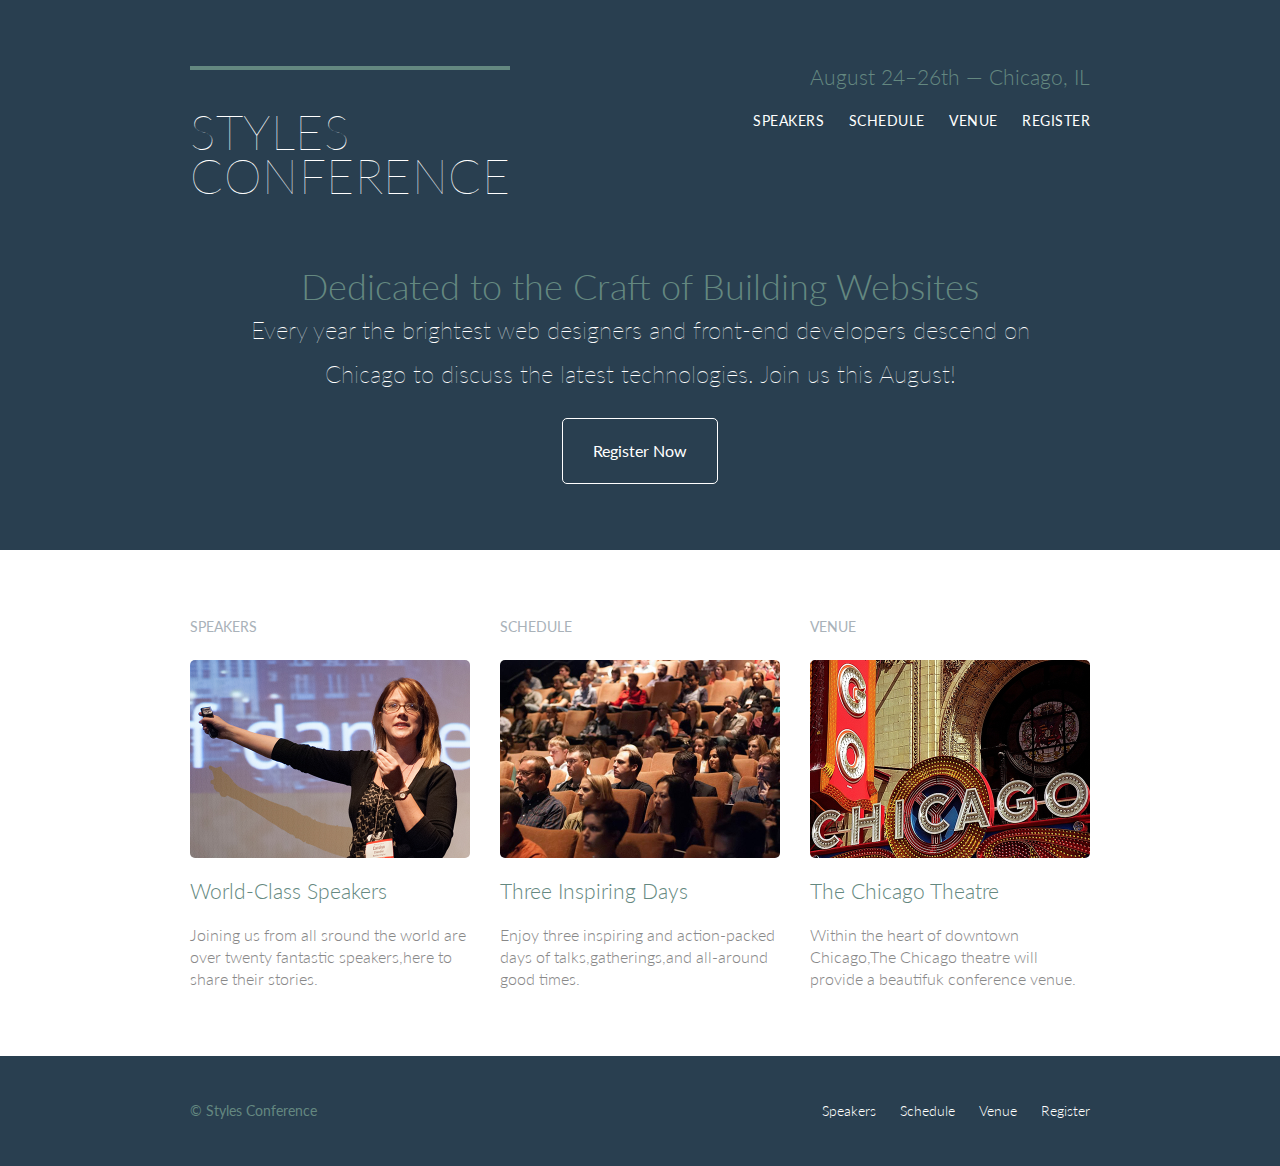
<file: index.html>
<!DOCTYPE html>
<html lang="en">
	<head>
		<meta charset="UTF-8">
		<title>Styles Conference</title>
		<link rel="stylesheet" type="text/css" href="assets/stylesheets/main.css">
		<link href="https://fonts.googleapis.com/css2?family=Lato:wght@100;300;400&display=swap" rel="stylesheet">
	</head>
	<body>
		<header class="primary-header container group">
			<h1 class="logo">
				<a href="index.html">Styles <br> Conference</a>
			</h1>
			<h3 class="tagline">August 24&ndash;26th &mdash; Chicago, IL</h3>
			<nav class="nav primary-nav">
				<ul>
					<li><a href="speakers.html">Speakers</a></li>
					<li><a href="schedule.html">Schedule</a></li>
					<li><a href="venue.html">Venue</a></li>
					<li><a href="register.html">Register</a></li>
				</ul>
			</nav>
		</header>
		<section class="hero container">
			<h2>Dedicated to the Craft of Building Websites</h2>
			<p>Every year the brightest web designers and front-end developers descend on Chicago to discuss the latest technologies. Join us this August!</p>
			<a href="register.html" class="btn btn-alt">Register Now</a>
		</section>
		<section class="row">
			<div class="grid">
				<!--Speakers-->
				<section class="teaser col-1-3">
					<h5>Speakers</h5>
					<a href="speakers.html">
						<img src="assets/images/home/speakers.jpg" alt="Speakers in conference">
						<h3>World-Class Speakers</h3>
					</a>
					<p>Joining us from all sround the world are over twenty fantastic speakers,here to share their stories.</p>
				</section><!--
				Schedule
				--><section class="teaser col-1-3">
					<h5>Schedule</h5>
					<a href="schedule.html">
						<img src="assets/images/home/schedule.jpg" alt="Schedule of conference">
						<h3>Three Inspiring Days</h3>
					</a>
					<p>Enjoy three inspiring and action-packed days of talks,gatherings,and all-around good times.</p>
				</section><!--
				Venue
				--><section class="teaser col-1-3">
					<h5>Venue</h5>
					<a href="venue.html">
						<img src="assets/images/home/venue.jpg" alt="Venue of conference">
						<h3>The Chicago Theatre</h3>
					</a>
					<p>Within the heart of downtown Chicago,The Chicago theatre will provide a beautifuk conference venue.</p>
				</section>
				<!--<section>
					<a href="register.html"><h5>Register</h5>
					<h3>Limited Entries</h3></a>
					<p>Registration is totally free of cost.We will consider according to first come first serve.</p>
				</section>*/-->
			</div>
		</section>
		<footer class="container primary-footer group">
			<small>&copy; Styles Conference</small>
			<nav class="nav">
				<ul>
					<li><a href="speakers.html">Speakers</a></li>
					<li><a href="schedule.html">Schedule</a></li>
					<li><a href="venue.html">Venue</a></li>
					<li><a href="register.html">Register</a></li>
				</ul>
			</nav>
		</footer>
	</body>
</html>
</file>
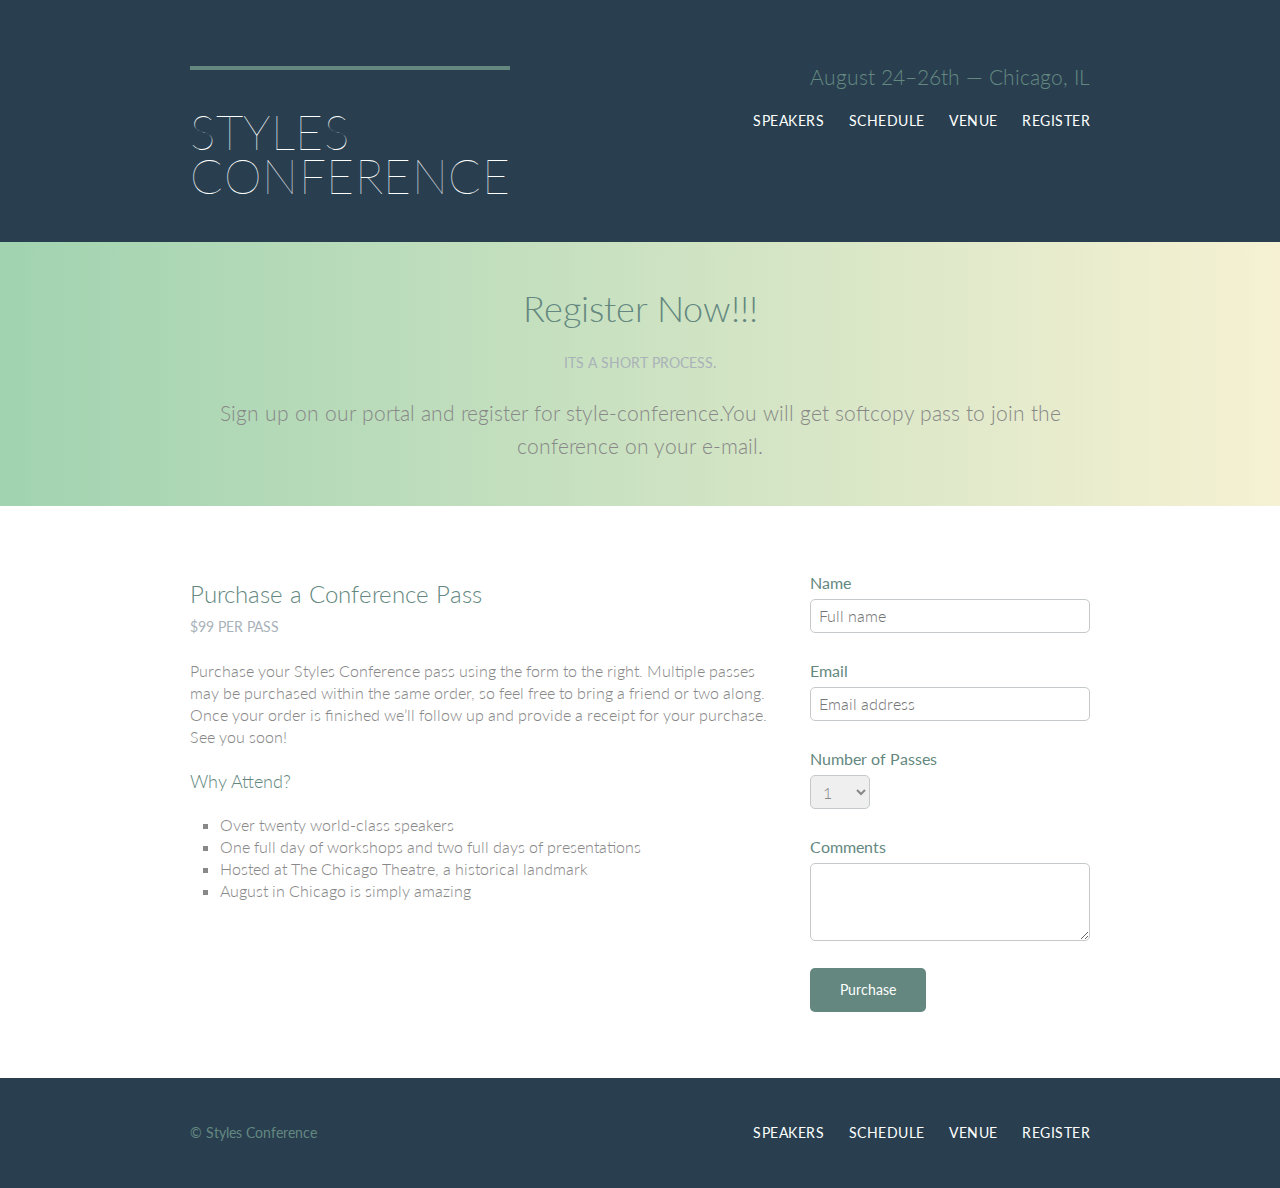
<file: register.html>
<!DOCTYPE html>
<html lang="en">
<head>
	<meta charset="utf-8">
	<title>Schedule of program</title>
	<link rel="stylesheet" type="text/css" href="assets/stylesheets/main.css">
	<link href="https://fonts.googleapis.com/css2?family=Lato:wght@100;300;400&display=swap" rel="stylesheet">
</head>
<body>
	<header class="primary-header container group">
		<h1 class="logo">
			<a href="index.html">Styles<br>Conference</a>
		</h1>
		<h3 class="tagline">August 24&ndash;26th &mdash; Chicago, IL</h3>
		<nav class="nav primary-nav">
			<ul>
				<li><a href="speakers.html">Speakers</a></li>
				<li><a href="schedule.html">Schedule</a></li>
				<li><a href="venue.html">Venue</a></li>
				<li><a href="register.html">Register</a></li>
			</ul>
		</nav>
	</header>
	<section class="row-alt">
		<div class="lead container">
			<h1>Register Now!!!</h1>
			<h5>Its a short process.</h5>
			<p>Sign up on our portal and register for style-conference.You will get softcopy pass to join the conference on your e-mail.</p>
		</div>
	</section>
	<section class="row">
		<div class="grid">
			<section class="col-2-3">
				  <h2>Purchase a Conference Pass</h2>
					  <h5>$99 per Pass</h5>

					  <p>Purchase your Styles Conference pass using the form to the right. Multiple passes may be purchased within the same order, so feel free to bring a friend or two along. Once your order is finished we&#8217;ll follow up and provide a receipt for your purchase. See you soon!</p>

					  <h4>Why Attend?</h4>

					  <ul class="why-attend">
					  	<li>Over twenty world-class speakers</li>
					    <li>One full day of workshops and two full days of presentations</li>
					    <li>Hosted at The Chicago Theatre, a historical landmark</li>
					    <li>August in Chicago is simply amazing</li>
					  </ul>
			</section><!--
			--><form class="col-1-3" action="#" method="post">
					<fieldset class="register-group">
						<label>
							Name
							<input type="text" name="name" placeholder="Full name" required>
						</label>
						<label>
							Email
							<input type="email" name="email" placeholder="Email address" required>
						</label>
						<label>
							Number of Passes
							<select name="quantity" required>
								<option value="1" selected>1</option>
								<option value="2">2</option>
								<option value="3">3</option>
								<option value="4">4</option>
								<option value="5">5</option>
							</select>
						</label>
						<label>
							Comments
							<textarea name="comments"></textarea>
						</label>
					</fieldset>
					<input class="btn btn-default" type="submit" name="submit" value="Purchase">
			</form>
		</div>
	</section>
	<footer class="container primary-footer group">
		<small>&copy; Styles Conference</small>
		<nav class="nav primary-nav">
			<ul>
				<li><a href="speakers.html">Speakers</a></li>
				<li><a href="schedule.html">Schedule</a></li>
				<li><a href="venue.html">Venue</a></li>
				<li><a href="register.html">Register</a></li>
			</ul>
		</nav>
	</footer>
</body>
</html>
</file>
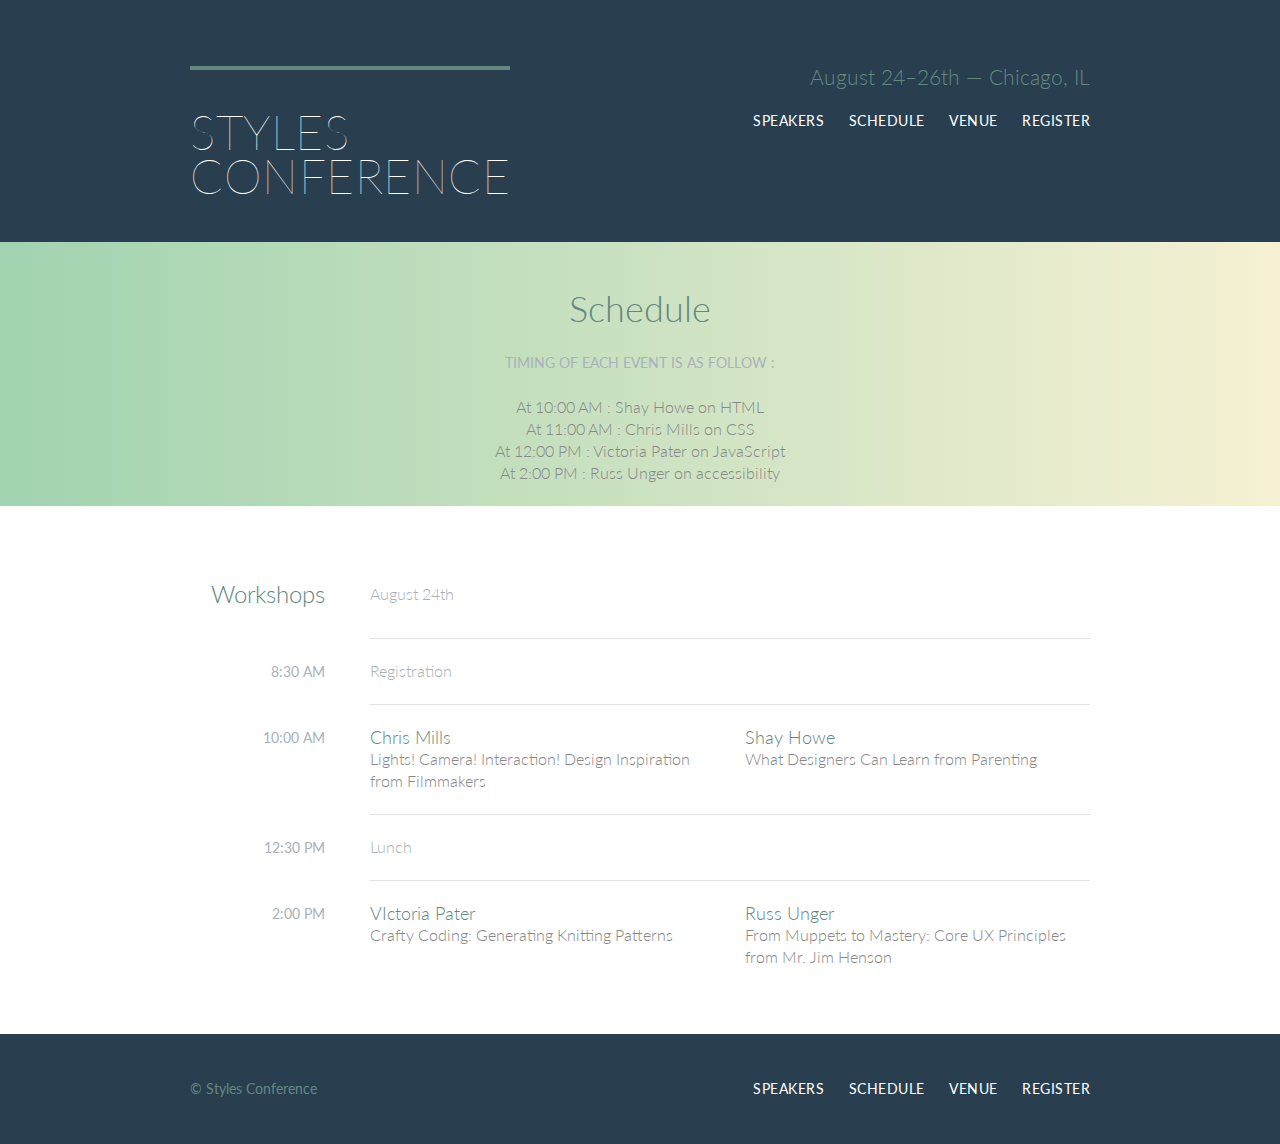
<file: schedule.html>
<!DOCTYPE html>
<html lang="en">
<head>
	<meta charset="utf-8">
	<title>Schedule of program</title>
	<link rel="stylesheet" type="text/css" href="assets/stylesheets/main.css">
	<link href="https://fonts.googleapis.com/css2?family=Lato:wght@100;300;400&display=swap" rel="stylesheet">
</head>
<body>
	<header class="primary-header container group">
		<h1 class="logo">
			<a href="index.html">Styles<br>Conference</a>
		</h1>
		<h3 class="tagline">August 24&ndash;26th &mdash; Chicago, IL</h3>
		<nav class="nav primary-nav">
			<ul>
				<li><a href="speakers.html">Speakers</a></li>
				<li><a href="schedule.html">Schedule</a></li>
				<li><a href="venue.html">Venue</a></li>
				<li><a href="register.html">Register</a></li>
			</ul>
		</nav>
	</header>
	<section class="row-alt">
		<div class="lead container">
			<h1>Schedule</h1>
			<h5>Timing of each event is as follow :</h5>
			<ol>
				<li>At 10:00 AM : Shay Howe on HTML</li>
				<li>At 11:00 AM : Chris Mills on CSS</li>
				<li>At 12:00 PM : Victoria Pater on JavaScript</li>
				<li>At 2:00 PM : Russ Unger on accessibility</li>
			</ol>
		</div>
	</section>
	<section class="row">
		<div class="container">
			<table>
				<thead>
					<tr>
						<th scope="row">
							Workshops
						</th>
						<td colspan="2" class="schedule-offset">
							August 24th
						</td>
					</tr>
				</thead>
				<tbody>
					<tr>
						<th scope="row">
							<time datetime="08:30:00">8:30 AM</time>
						</th>
						<td colspan="2" class="schedule-offset">
							Registration
						</td>
					</tr>
					<tr>
						<th scope="row">
							<time datetime="10:00:00">10:00 AM</time>
						</th>
						<td>
							<a href="speakers.html#chris-mills">
								<h4>Chris Mills</h4>
								Lights! Camera! Interaction! Design Inspiration from Filmmakers
							</a>
						</td>
						<td>
							<a href="speakers.html#shay-howe">
								<h4>Shay Howe</h4>
								What Designers Can Learn from Parenting
							</a>
						</td>
					</tr>
					<tr>
				    	<th scope="row">
				        	<time datetime="12:30:00">12:30 PM</time>
				      	</th>
				      	<td colspan="2" class="schedule-offset">
				        	Lunch
				      	</td>
				    </tr>
				    <tr>
				    	<th scope="row">
				        	<time datetime="14:00">2:00 PM</time>
				      	</th>
				      	<td>
				        	<a href="speakers.html#tessa-harmon">
				          		<h4>VIctoria Pater</h4>
				          		Crafty Coding: Generating Knitting Patterns
				        	</a>
				      	</td>
				      	<td>
				        	<a href="speakers.html#russ-unger">
				          		<h4>Russ Unger</h4>
				          		From Muppets to Mastery: Core UX Principles from Mr. Jim Henson
				        	</a>
				      	</td>
				    </tr>
				</tbody>
			</table>
		</div>
	</section>
	<footer class="container primary-footer group">
		<small>&copy; Styles Conference</small>
		<nav class="nav primary-nav">
			<ul>
				<li><a href="speakers.html">Speakers</a></li>
				<li><a href="schedule.html">Schedule</a></li>
				<li><a href="venue.html">Venue</a></li>
				<li><a href="register.html">Register</a></li>
			</ul>
		</nav>
	</footer>
</body>
</html>
</file>
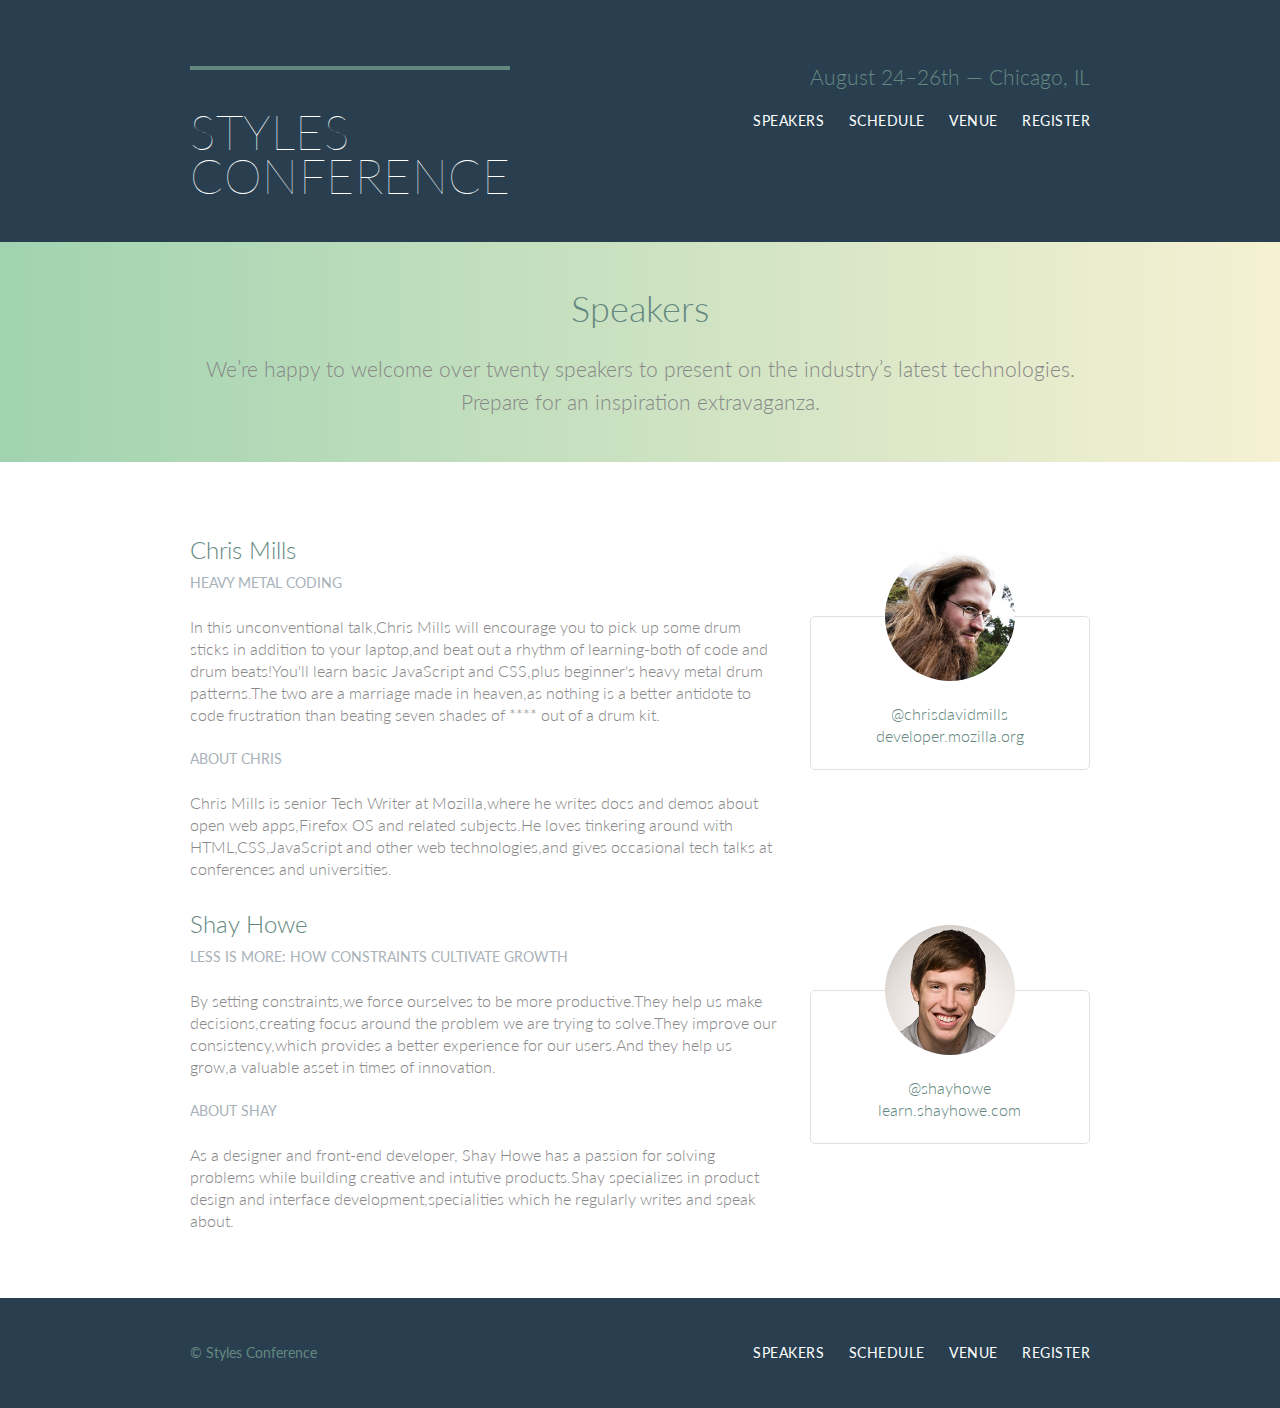
<file: speakers.html>
<!DOCTYPE html>
<html lang="en">
<head>
	<meta charset="utf-8">
	<title>List of speakers</title>
	<link rel="stylesheet" type="text/css" href="assets/stylesheets/main.css">
	<link href="https://fonts.googleapis.com/css2?family=Lato:wght@100;300;400&display=swap" rel="stylesheet">
</head>
<body>
	<header class="primary-header container group">
		<h1 class="logo">
			<a href="index.html">Styles<br>Conference</a>
		</h1>
		<h3 class="tagline">August 24&ndash;26th &mdash; Chicago, IL</h3>
		<nav class="nav primary-nav">
			<ul>
				<li><a href="speakers.html">Speakers</a></li>
				<li><a href="schedule.html">Schedule</a></li>
				<li><a href="venue.html">Venue</a></li>
				<li><a href="register.html">Register</a></li>
			</ul>
		</nav>
	</header>
	<section class="row-alt">
		<div class="lead container">
			<h1>Speakers</h1>
			<p>We&#8217;re happy to welcome over twenty speakers to present on the industry&#8217;s latest technologies. Prepare for an inspiration extravaganza.</p>
		</div>
	</section>
	<section class="row">
		<div class="grid">
			<section id="chris mills">
				<div class="col-2-3">
					<h2>Chris Mills</h2>
					<h5>HEAVY METAL CODING</h5>
					<p>In this unconventional talk,Chris Mills will encourage you to pick up some drum sticks in addition to your laptop,and beat out a rhythm of learning-both of code and drum beats!You'll learn basic JavaScript and CSS,plus beginner's heavy metal drum patterns.The two are a marriage made in heaven,as nothing is a better antidote to code frustration than beating seven shades of **** out of a drum kit.</p>
					<h5>ABOUT CHRIS</h5>
					<p>Chris Mills is senior Tech Writer at Mozilla,where he writes docs and demos about open web apps,Firefox OS and related subjects.He loves tinkering around with HTML,CSS,JavaScript and other web technologies,and gives occasional tech talks at conferences and universities.</p>
				</div><!--
				--><aside class="col-1-3">
					<div class="speaker-info">
						<img src="assets/images/speakers/chris-mills.jpg" alt="Chris Mills">
						<ul>
							<li><a href="https://twitter.com/chrisdavidmills">@chrisdavidmills</a></li>
							<li><a href="#">developer.mozilla.org</a></li>
						</ul>
					</div>
				</aside>
			</section>
			<section id="shay-howe">
				<div class="col-2-3">
					<h2>Shay Howe</h2>
    				<h5>Less Is More: How Constraints Cultivate Growth</h5>
    				<p>By setting constraints,we force ourselves to be more productive.They help us make decisions,creating focus around the problem we are trying to solve.They improve our consistency,which provides a better experience for our users.And they help us grow,a valuable asset in times of innovation.</p>
    				<h5>About Shay</h5>
				    <p>As a designer and front-end developer, Shay Howe has a passion for solving problems while building creative and intutive products.Shay specializes in product design and interface development,specialities which he regularly writes and speak about.</p>
				</div><!--
				--><aside class="col-1-3">
					<div class="speaker-info">
						<img src="assets/images/speakers/shay-howe.jpg" alt="Shay Howe">
						<ul>
							<li><a href="https://twitter.com/shayhowe">@shayhowe</a></li>
							<li><a href="http://learn.shayhowe.com/">learn.shayhowe.com</a></li>
						</ul>
					</div>
				</aside>
			</section>
		</div>
	</section>
	<footer class="container primary-footer group">
		<small>&copy; Styles Conference</small>
		<nav class="nav primary-nav">
			<ul>
				<li><a href="speakers.html">Speakers</a></li>
				<li><a href="schedule.html">Schedule</a></li>
				<li><a href="venue.html">Venue</a></li>
				<li><a href="register.html">Register</a></li>
			</ul>
		</nav>
	</footer>
</body>
</html>
</file>
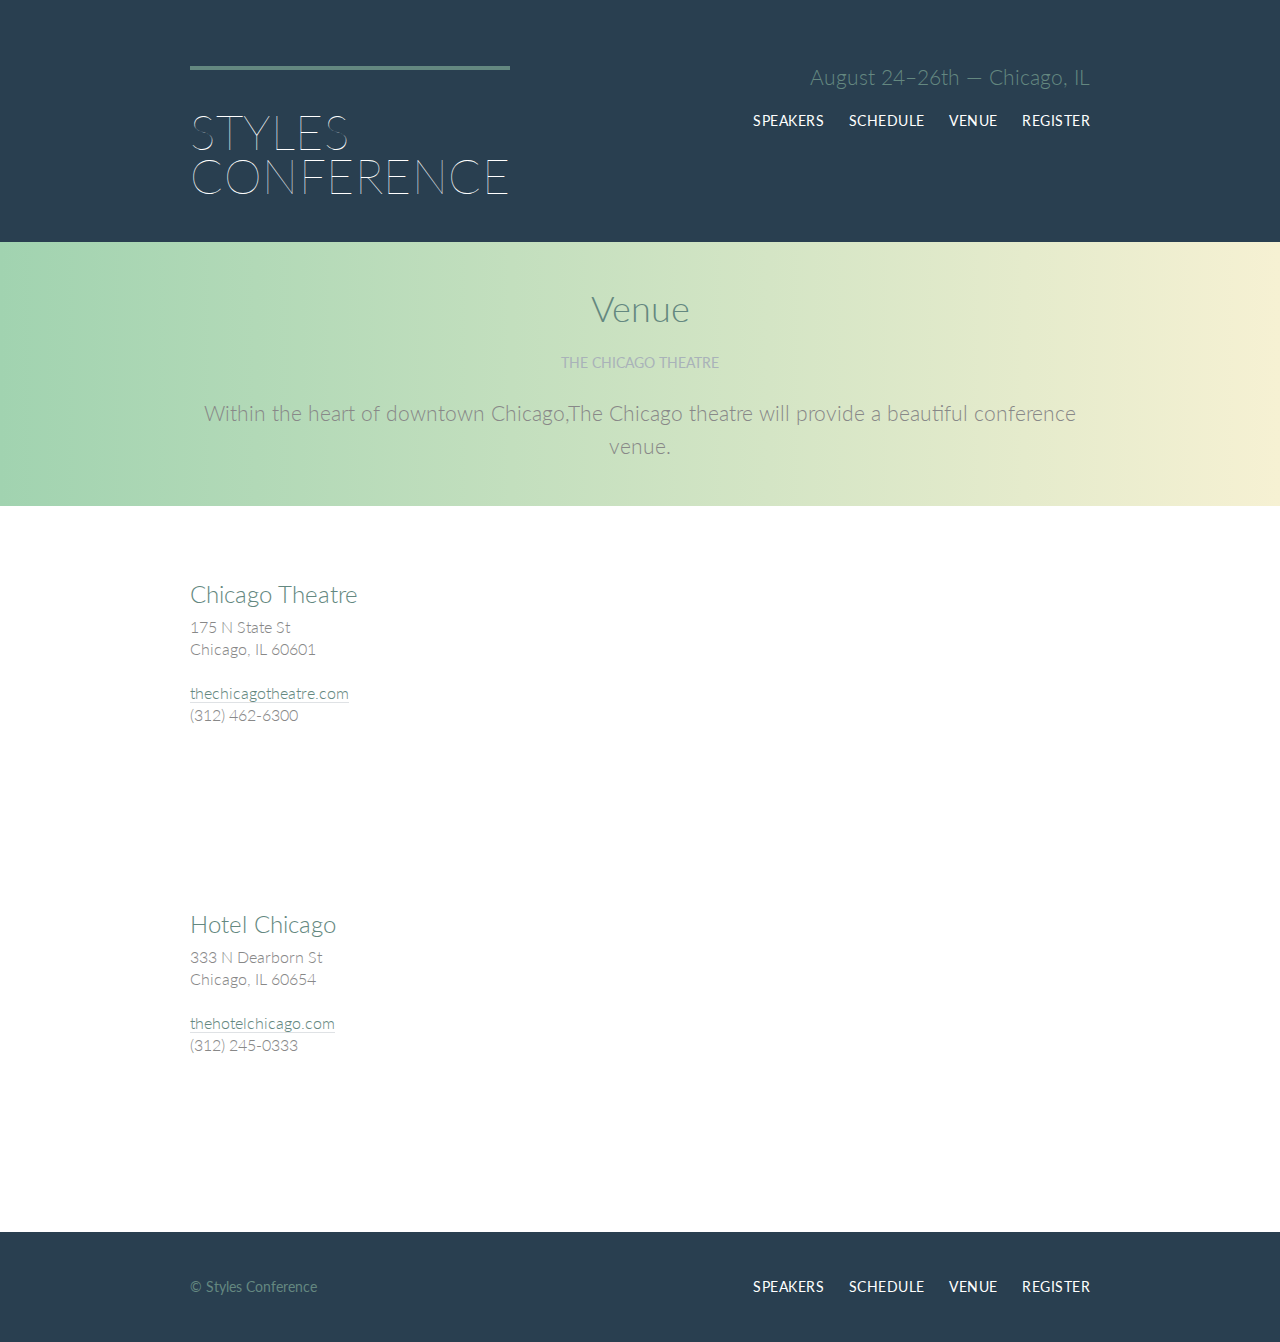
<file: venue.html>
<!DOCTYPE html>
<html lang="en">
<head>
	<meta charset="utf-8">
	<title>Schedule of program</title>
	<link rel="stylesheet" type="text/css" href="assets/stylesheets/main.css">
	<link href="https://fonts.googleapis.com/css2?family=Lato:wght@100;300;400&display=swap" rel="stylesheet">
</head>
<body>
	<header class="primary-header container group">
		<h1 class="logo">
			<a href="index.html">Styles<br>Conference</a>
		</h1>
		<h3 class="tagline">August 24&ndash;26th &mdash; Chicago, IL</h3>
		<nav class="nav primary-nav">
			<ul>
				<li><a href="speakers.html">Speakers</a></li>
				<li><a href="schedule.html">Schedule</a></li>
				<li><a href="venue.html">Venue</a></li>
				<li><a href="register.html">Register</a></li>
			</ul>
		</nav>
	</header>
	<section class="row-alt">
		<div class="lead container">
			<h1>Venue</h1>
			<h5>The Chicago Theatre</h5>
			<p>Within the heart of downtown Chicago,The Chicago theatre will provide a beautiful conference venue.</p>
		</div>
	</section>
	<section class="row">
		<div class="grid">
			<section class="venue-theatre">
				<div class="col-1-3">
					 <h2>Chicago Theatre</h2>
    				 <p>175 N State St <br> Chicago, IL 60601</p>
    				 <p><a href="http://www.thechicagotheatre.com/">thechicagotheatre.com</a> <br> (312) 462-6300</p>
				</div><!--
			--><iframe src="https://www.google.com/maps/embed?pb=!1m5!3m3!1m2!1s0x880e2ca55810a493%3A0x4700ddf60fcbfad6!2schicago+theatre!5e0!3m2!1sen!2sus!4v1388701393606" class="venue-map col-2-3"></iframe>
			</section>
			<section class="venue-hotel">
				<div class="col-1-3">
					<h2>Hotel Chicago</h2>
					<p>333 N Dearborn St <br> Chicago, IL 60654</p>
					<p><a href="#">thehotelchicago.com</a> <br> (312) 245-0333</p>
				</div><!--
			--><iframe src="https://www.google.com/maps/embed?pb=!1m18!1m12!1m3!1d2970.19715469706!2d-87.63106278455854!3d41.88861687922132!2m3!1f0!2f0!3f0!3m2!1i1024!2i768!4f13.1!3m3!1m2!1s0x880e2cae21a12625%3A0x277f22d4b64d5732!2sHotel%20Chicago%20Downtown%2C%20Autograph%20Collection!5e0!3m2!1sen!2sin!4v1593369309796!5m2!1sen!2sin" class="venue-map col-2-3"></iframe>
			</section>
		</div>
	</section>
	<footer class="container primary-footer group">
		<small>&copy; Styles Conference</small>
		<nav class="nav primary-nav">
			<ul>
				<li><a href="speakers.html">Speakers</a></li>
				<li><a href="schedule.html">Schedule</a></li>
				<li><a href="venue.html">Venue</a></li>
				<li><a href="register.html">Register</a></li>
			</ul>
		</nav>
	</footer>
</body>
</html>
</file>
<file: assets/stylesheets/main.css>
html, body, div, span, applet, object, iframe,
h1, h2, h3, h4, h5, h6, p, blockquote, pre,
a, abbr, acronym, address, big, cite, code,
del, dfn, em, img, ins, kbd, q, s, samp,
small, strike, strong, sub, sup, tt, var,
b, u, i, center,
dl, dt, dd, ol, ul, li,
fieldset, form, label, legend,
table, caption, tbody, tfoot, thead, tr, th, td,
article, aside, canvas, details, embed, 
figure, figcaption, footer, header, hgroup, 
menu, nav, output, ruby, section, summary,
time, mark, audio, video {
	margin: 0;
	padding: 0;
	border: 0;
	font-size: 100%;
	font: inherit;
	vertical-align: baseline;
}
/* HTML5 display-role reset for older browsers */
article, aside, details, figcaption, figure, 
footer, header, hgroup, menu, nav, section {
	display: block;
}
body {
	line-height: 1;
}
ol, ul {
	list-style: none;
}
blockquote, q {
	quotes: none;
}
blockquote:before, blockquote:after,
q:before, q:after {
	content: '';
	content: none;
}
table {
	border-collapse: collapse;
	border-spacing: 0;
}

/*
  ========================================
  Custom styles
  ========================================
*/

body{
	background: #293f50; 
	color: #888888;
	font-weight: 300;
	font-size: 16px;
	line-height: 22px;
	font-family: "Lato", "Open Sans", "Helvetica Neue", Helvetica, Arial, sans-serif;
}

/*
  ========================================
  Grid
  ========================================
*/

*,
*:before,
*:after{
	-webkit-box-sizing: border-box;
	-moz-box-sizing: border-box;
	box-sizing: border-box;
}

.container,
.grid{
	margin: 0 auto;
	width: 960px;
}

.container{
	padding-left: 30px;
	padding-right: 30px;
}

.grid,
.col-1-3,
.col-2-3{
	padding-left: 15px;
	padding-right: 15px;
}

.col-1-3,
.col-2-3{
	display: inline-block;
	vertical-align: top;
}

.col-1-3{
	width: 33.33%;
}

.col-2-3{
	width: 66.66%;
}

/*
  ========================================
  Clearfix
  ========================================
*/

.group:before,
.group:after{
	content= "";
	display: table;
}

.group:after{
	clear:	both;
}

.group{
	clear:	both;
	*zoom:	1;
}

/*
  ========================================
  Rows
  ========================================
*/

.row{
	background: #ffffff;
	padding: 66px 0 44px 0;
}

.row,.row-alt{
	min-width: 960px;
}

.row-alt{
	background: #cbe2c1;
	-webkit-background: linear-gradient(to right, #a1d3b0, #f6f1d3);
	-moz-background: linear-gradient(to right, #a1d3b0, #f6f1d3);
	background: linear-gradient(to right, #a1d3b0, #f6f1d3);
	padding: 44px 0 22px 0;
	clear: both;
}

/*
  ========================================
  Typography
  ========================================
*/

h1,h2,h3,h4{
	color: #648880;
}

h1, h3, h4, h5, p {
  margin-bottom: 22px;
}

h1{
	font-size: 36px;
	line-height: 44px;
}

h2{
	font-size: 24px;
	line-height: 44px;
}

h3{
	font-size: 21px;
}

h4{
	font-size: 18px;
}

h5{
	color: #a9b2b9;
	font-size: 14px;
	font-weight: 400;
	text-transform: uppercase;
}

strong{
	font-weight: 400;
}

cite,
em{
	font-style: italic;
}

/*
  ========================================
  Leads
  ========================================
*/

.lead{
	text-align: center;
}

.lead p{
	font-size: 21px;
	line-height: 33px;
}

/*
  ========================================
  Links
  ========================================
*/

a{
	color: #648880;
	text-decoration: none;
}

a:hover{
	color: #a9b2b9;
}

p a{
	border-bottom: 1px solid #dfe2e5;
}

.primary-header a,
.primary-footer a{
	color: #ffffff;
}

.primary-header a:hover,
.primary-footer a:hover{
	color: #648880;
}

/*
  ========================================
  Buttons
  ========================================
*/

.btn{
	border-radius: 5px;
	display: inline-block;
	margin: 0;
	color: #ffffff;
	cursor: pointer;
	font-weight: 400;
	letter-spacing: .5px
	text-transform: uppercase;
}

.btn-alt{
	border: 1px solid #ffffff;
	padding: 10px 30px;
}

.btn-alt:hover{
	color: #648880;
	background: #ffffff;
}

.btn-default{
	border: 0;
	background: #648880;
	padding: 11px 30px;
	font-size: 14px;
}

.btn-default:hover{
	background: #77a198;
}

/*
  ========================================
  Primary header
  ========================================
*/

.logo{
	float:left;
	border-top: 4px solid #648880;
	padding: 40px 0 22px 0;
	font-size: 48px;
	line-height: 44px;
	font-weight: 100;
	text-transform: uppercase;
	letter-spacing: .5px;
}

.tagline{
	margin: 66px 0 22px 0;
	text-align: right;
}

.primary-nav{
	font-size: 14px;
	font-weight: 400;
	letter-spacing: .5px;
	text-transform: uppercase;
}

/*
  ========================================
  Primary footer
  ========================================
*/

.primary-footer small{
	float: left;
	font-weight: 400;
}

.primary-footer{
	padding-top:44px;
	padding-bottom: 44px;
	color: #648880;
	font-size: 14px;
}

/*
  ========================================
  Navigation
  ========================================
*/

.nav li{
	display: inline-block;
	margin: 0 10px;
	vertical-align: top;
}

.nav{
	text-align: right;
}

.nav li:last-child{
	margin-right: 0;
}

/*
  ========================================
  Home
  ========================================
*/

.hero{
	padding: 22px 80px 66px 80px;
	line-height: 44px;
	text-align: center;
	color: #ffffff;
	clear: both;
}

.hero h2{
	font-size: 36px;
}

.hero p{
	font-size: 24px;
	font-weight: 100;
}

.teaser a:hover h3{
	color: #a9b2b9;
}

.teaser img{
	display: block;
	max-width: 100%;
	border-radius: 5px;
	margin-bottom: 22px;
}

/*
  ========================================
  Speakers
  ========================================
*/

.speaker-info{
	border: 1px solid #dfe2e5;
	border-radius: 5px;
	margin-top: 88px;
	padding-bottom: 22px;
	text-align: center;
}

.speaker{
	margin-bottom: 44px;
}

.speaker-info img{
	border-radius: 50%;
	height: 130px;
	vertical-align: top;
	margin: -66px 0 22px 0;
}

/*
  ========================================
  Schedule
  ========================================
*/

table{
	width: 100%;
	margin-bottom: 44px;
}

table:last-child{
	margin-bottom: 0;
}

th,
td{
	padding-bottom: 22px;
	vertical-align: top;
}

th{
	padding-right: 45px;
	text-align: right;
	width: 20%;
}

td{
	width: 40%;
}

thead{
	line-height: 44px;
}

thead th{
	color: #648880;
	font-size: 24px;
}

tbody th{
	color: #a9b2b9;
	font-size: 14px;
	font-weight: 400;
	padding-top: 22px;
	text-transform: uppercase;
}

tbody td{
	border-top: 1px solid #dfe2e5;
	padding-top: 21px;
}

tbody td:first-of-type{
	padding-right: 15px;
}

tbody td:last-of-type{
	padding-left: 15px;
}

tbody td:only-of-type{
	padding-left: 0;
	padding-right: 0;
}

table a{
	color: #888888;
}

table h4{
	margin-bottom: 0;
}

.schedule-offset{
	color: #a9b2b9;
}

/*
  ========================================
  Venue
  ========================================
*/

.venue-theatre{
	margin-bottom: 66px;
}

.venue-hotel{
	margin-bottom: 22px;
}

.venue-map{
	height: 264px;
}

/*
  ========================================
  Register
  ========================================
*/

.why-attend{
	list-style-type: square;
	margin: 0 0 22px 30px;
}

form{
	margin-bottom: 22px;
}

input,
select,
textarea{
	font: 300 16px/22px "Lato", "Open Sans", "Helvetica Neue", Helvetica, Arial, sans-serif;
}

.register-group label{
	color: #648880;
	cursor: pointer;
	font-weight: 400;
}

.register-group input,
.register-group select,
.register-group textarea{
	border: 1px solid #c6c9cc;
	border-radius: 5px;
	color: #888888;
	display: block;
	margin: 5px 0 27px 0;
	padding: 5px 8px;
}

.register-group input,
.register-group textarea{
	width: 100%;
}

.register-group select{
	height: 34px;
	width: 60px;
}

.register-group textarea{
	height: 78px;
}
</file>
